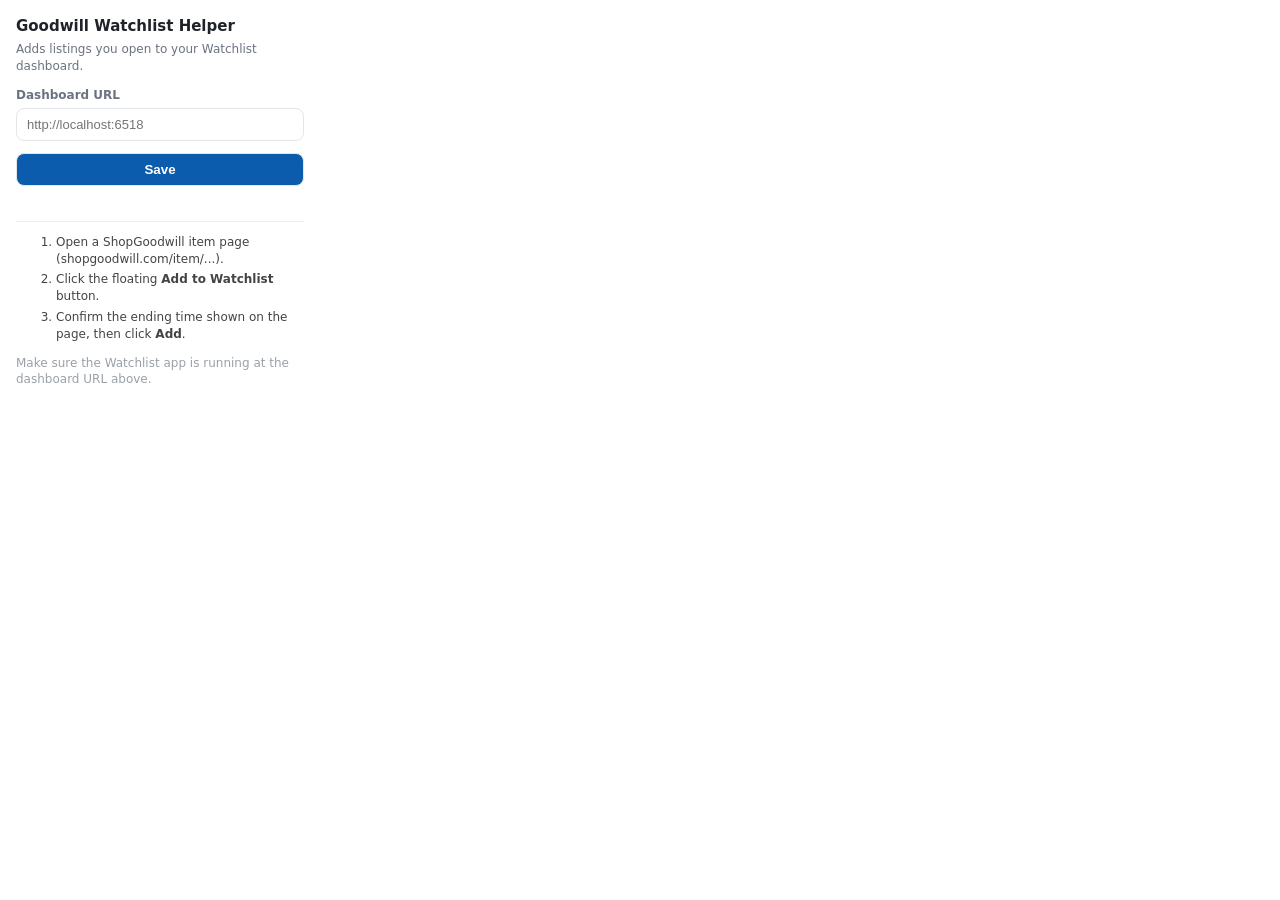
<file: extension/popup.html>
<!DOCTYPE html>
<html lang="en">
<head>
  <meta charset="utf-8">
  <style>
    body { margin: 0; font: 13px/1.4 system-ui, sans-serif; width: 320px; color: #1f2328; }
    .wrap { padding: 16px; }
    h1 { font-size: 15px; margin: 0 0 4px; }
    p.sub { color: #6b7280; margin: 0 0 12px; font-size: 12px; }
    label { display: flex; flex-direction: column; gap: 5px; font-weight: 600; font-size: 12px; color: #6b7280; margin-bottom: 12px; }
    input[type=text] { padding: 8px 10px; border: 1px solid #e3e6ea; border-radius: 8px; font-size: 13px; }
    button { padding: 8px 14px; border-radius: 8px; border: 1px solid #e3e6ea; background: #0b5cad; color: #fff; font-weight: 600; cursor: pointer; width: 100%; }
    button:hover { filter: brightness(1.08); }
    .note { font-size: 12px; color: #9aa0a6; margin-top: 12px; line-height: 1.4; }
    .msg { min-height: 1.2em; margin-top: 8px; font-size: 12px; color: #6b7280; }
    .msg.ok { color: #237a3a; }
    .msg.err { color: #c0392b; }
    hr { border: none; border-top: 1px solid #eef0f2; margin: 12px 0; }
    .how { font-size: 12px; color: #444; }
    .how li { margin-bottom: 4px; }
  </style>
</head>
<body>
  <div class="wrap">
    <h1>Goodwill Watchlist Helper</h1>
    <p class="sub">Adds listings you open to your Watchlist dashboard.</p>

    <label>Dashboard URL
      <input id="url" type="text" placeholder="http://localhost:6518">
    </label>
    <button id="save">Save</button>
    <div class="msg" id="msg"></div>

    <hr>
    <ol class="how">
      <li>Open a ShopGoodwill item page (shopgoodwill.com/item/...).</li>
      <li>Click the floating <b>Add to Watchlist</b> button.</li>
      <li>Confirm the ending time shown on the page, then click <b>Add</b>.</li>
    </ol>
    <div class="note">Make sure the Watchlist app is running at the dashboard URL above.</div>
  </div>
  <script src="popup.js"></script>
</body>
</html>
</file>
